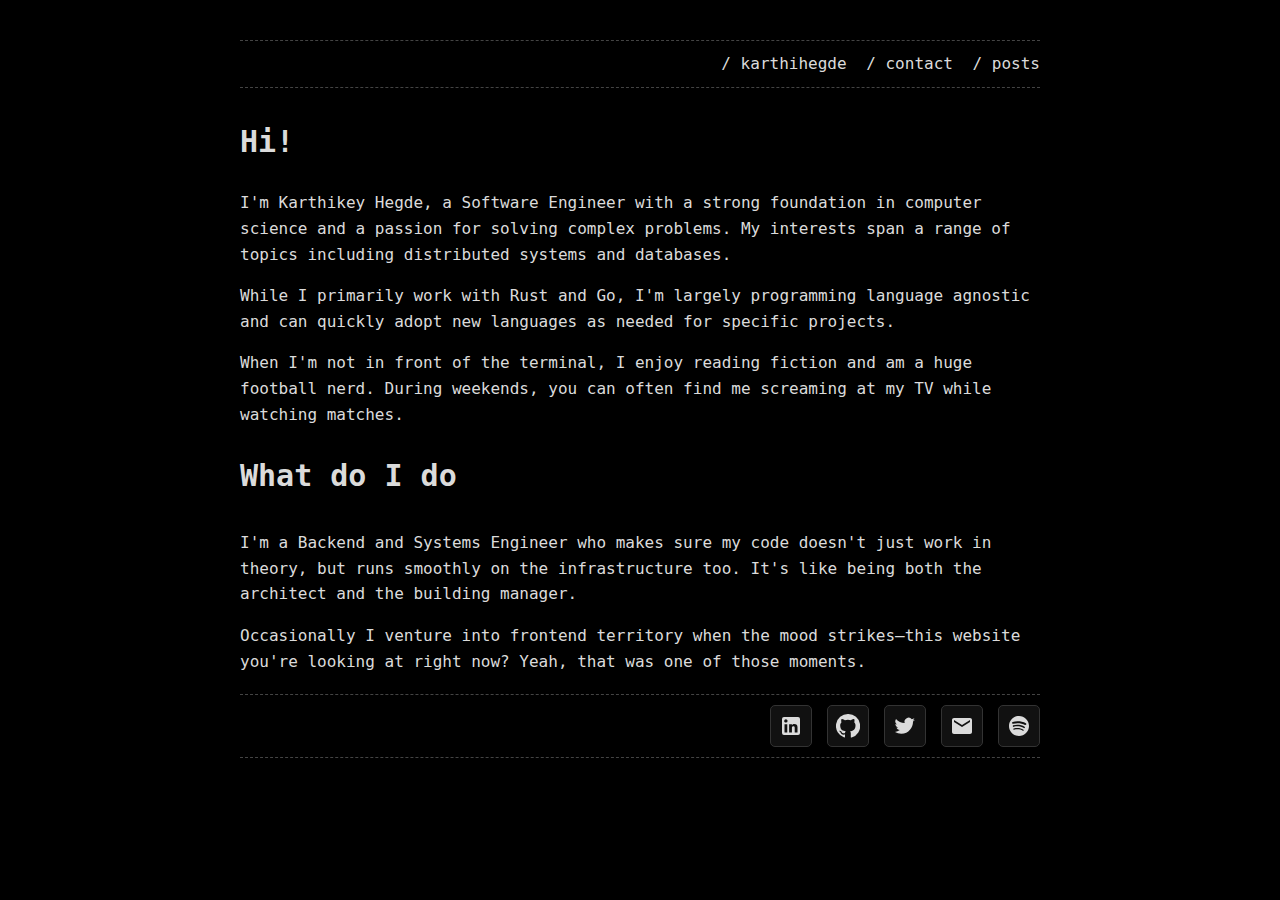
<file: index.html>
<!DOCTYPE html>
<html lang="en">
<head>
    <meta charset="UTF-8">
    <meta name="viewport" content="width=device-width, initial-scale=1.0">
    <title>Karthikey Hegde</title>
    <link rel="stylesheet" href = "styles.css">
</head>
<!-- Google tag (gtag.js) -->
<script async src="https://www.googletagmanager.com/gtag/js?id=G-QMCKX3D5N7"></script>
<script>
  window.dataLayer = window.dataLayer || [];
  function gtag(){dataLayer.push(arguments);}
  gtag('js', new Date());

  gtag('config', 'G-QMCKX3D5N7');
</script>
<body>
    <div class="header">
        <nav>
            <a href="/" class="nav-link">/ karthihegde</a>
            <a href="contact" class="nav-link">/ contact</a>
            <a href="posts" class="nav-link">/ posts</a>
        </nav>
    </div>

    <div class="content">
        <div class="welcome">
            <h2>Hi!</h2>
        </div>
        <p>I'm Karthikey Hegde, a Software Engineer with a strong foundation in computer science and a passion for solving complex problems. My interests span a range of topics including distributed systems and databases.</p>
        <p>While I primarily work with Rust and Go, I'm largely programming language agnostic and can quickly adopt new languages as needed for specific projects.</p>
        <p>When I'm not in front of the terminal, I enjoy reading fiction and am a huge football nerd. During weekends, you can often find me screaming at my TV while watching matches.</p>
        <div class = "welcome">
            <h2> What do I do </h2>
        </div>
    </div>
    <p>I'm a Backend and Systems Engineer who makes sure my code doesn't just work in theory, but runs smoothly on the infrastructure too. It's like being both the architect and the building manager.</p>
    <p>Occasionally I venture into frontend territory when the mood strikes—this website you're looking at right now? Yeah, that was one of those moments.</p>

    <div class="footer">
        <div class="social-links">
            <a href="https://linkedin.com/in/karthihegde010" target = "_blank" class="social-icon" aria-label="LinkedIn">
                <svg xmlns="http://www.w3.org/2000/svg" width="24" height="24" viewBox="0 0 24 24" fill="#DBDBDB">
                    <path d="M19 3a2 2 0 0 1 2 2v14a2 2 0 0 1-2 2H5a2 2 0 0 1-2-2V5a2 2 0 0 1 2-2h14m-.5 15.5v-5.3a3.26 3.26 0 0 0-3.26-3.26c-.85 0-1.84.52-2.32 1.3v-1.11h-2.79v8.37h2.79v-4.93c0-.77.62-1.4 1.39-1.4a1.4 1.4 0 0 1 1.4 1.4v4.93h2.79M6.88 8.56a1.68 1.68 0 0 0 1.68-1.68c0-.93-.75-1.69-1.68-1.69a1.69 1.69 0 0 0-1.69 1.69c0 .93.76 1.68 1.69 1.68m1.39 9.94v-8.37H5.5v8.37h2.77z"></path>
                </svg>
            </a>
            <a href="https://github.com/dracarys18" target = "_blank" class="social-icon" aria-label="GitHub">
                <svg xmlns="http://www.w3.org/2000/svg" width="24" height="24" viewBox="0 0 24 24" fill="currentColor">
                    <path d="M12 0a12 12 0 0 0-3.8 23.4c.6.1.8-.3.8-.6v-2.2c-3.3.7-4-1.4-4-1.4-.6-1.4-1.4-1.8-1.4-1.8-1-.7.1-.7.1-.7 1.2 0 1.9 1.2 1.9 1.2 1 1.8 2.8 1.3 3.4 1 .1-.8.4-1.3.8-1.6-2.8-.3-5.6-1.3-5.6-6 0-1.2.5-2.3 1.3-3.1-.2-.4-.6-1.6 0-3.2 0 0 1-.3 3.4 1.2a11.5 11.5 0 0 1 6 0c2.3-1.5 3.3-1.2 3.3-1.2.6 1.6.2 2.8 0 3.2.9.8 1.3 1.9 1.3 3.2 0 4.6-2.9 5.6-5.6 5.9.5.4.9 1.1.9 2.3v3.3c0 .3.1.7.8.6A12 12 0 0 0 12 0"></path>
                </svg>
            </a>
            <a href="https://twitter.com/karthihegde" target = "_blank" class="social-icon" aria-label="Twitter">
                <svg xmlns="http://www.w3.org/2000/svg" width="24" height="24" viewBox="0 0 24 24" fill="#DBDBDB">
                    <path d="M22 5.8a8.5 8.5 0 0 1-2.4.7 4.2 4.2 0 0 0 1.8-2.3c-.8.5-1.7.8-2.6 1a4.1 4.1 0 0 0-7.1 3.8A11.7 11.7 0 0 1 3 4.9a4.1 4.1 0 0 0 1.3 5.6c-.7 0-1.3-.2-1.9-.5 0 1.7 1.2 3.2 2.8 3.6-.3.1-.7.1-1 .1l-.7-.1c.4 1.5 1.7 2.5 3.3 2.5A8.3 8.3 0 0 1 2 17.9a11.7 11.7 0 0 0 6.3 1.8c7.6 0 11.7-6.3 11.7-11.7v-.5c.8-.6 1.5-1.3 2-2.1z"></path>
                </svg>
            </a>
            <a href="mailto:me@karthihegde.dev" target = "_blank" class="social-icon" aria-label="Email">
                <svg xmlns="http://www.w3.org/2000/svg" width="24" height="24" viewBox="0 0 24 24" fill="#DBDBDB">
                    <path d="M20 4H4c-1.1 0-2 .9-2 2v12c0 1.1.9 2 2 2h16c1.1 0 2-.9 2-2V6c0-1.1-.9-2-2-2zm0 4l-8 5-8-5V6l8 5 8-5v2z"></path>
                </svg>
            </a>
            <a href="https://open.spotify.com/user/kirikkarthi" target = "_blank" class="social-icon" aria-label="Spotify">
                <svg xmlns="http://www.w3.org/2000/svg" width="24" height="24" viewBox="0 0 24 24" fill="#DBDBDB">
                    <path d="M12 2C6.48 2 2 6.48 2 12s4.48 10 10 10 10-4.48 10-10S17.52 2 12 2zm4.65 14.52c-.2.3-.56.4-.86.2-2.35-1.44-5.3-1.76-8.78-.96-.34.08-.68-.13-.76-.47-.08-.34.13-.68.47-.76 3.8-.87 7.07-.5 9.73 1.13.3.19.4.55.2.86zm1.24-2.76c-.25.37-.7.5-1.07.25-2.7-1.66-6.8-2.14-9.98-1.17-.42.16-.86-.05-1.02-.47-.16-.41.05-.86.47-1.02 3.65-1.1 8.17-.57 11.26 1.34.37.25.5.7.25 1.07zm.1-2.85c-3.24-1.92-8.57-2.1-11.66-1.16-.5.17-1.02-.1-1.18-.6-.16-.49.1-1.02.6-1.17 3.54-1.08 9.4-.86 13.12 1.34.44.26.58.84.33 1.28-.26.43-.84.57-1.27.31z"></path>
                </svg>
            </a>
        </div>
    </div>
</body>
</html>
</file>
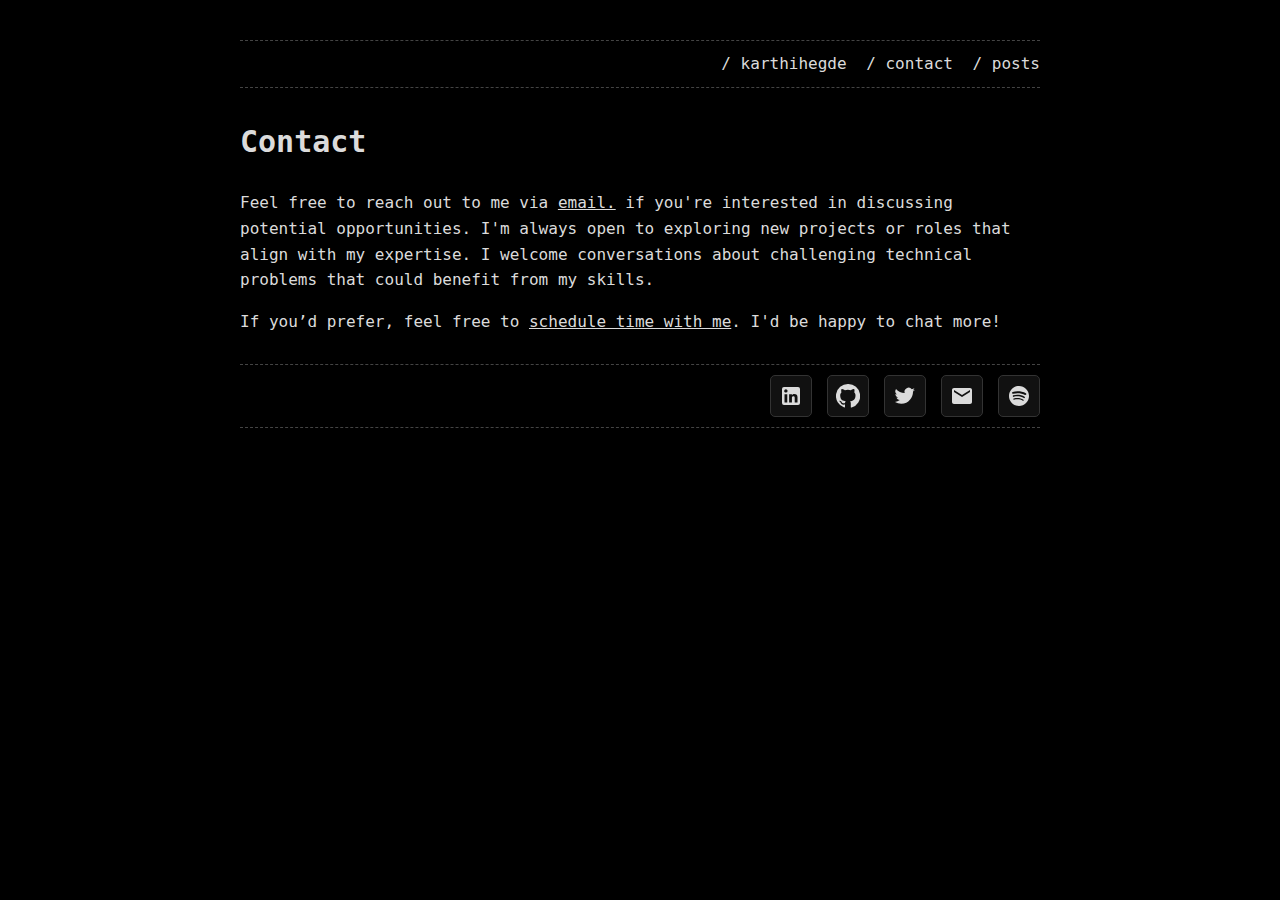
<file: contact.html>
<!DOCTYPE html>
<html lang="en">
<head>
    <meta charset="UTF-8">
    <meta name="viewport" content="width=device-width, initial-scale=1.0">
    <title>Karthikey Hegde</title>
    <link rel="stylesheet" href = "styles.css">
</head>
<!-- Google tag (gtag.js) -->
<script async src="https://www.googletagmanager.com/gtag/js?id=G-QMCKX3D5N7"></script>
<script>
  window.dataLayer = window.dataLayer || [];
  function gtag(){dataLayer.push(arguments);}
  gtag('js', new Date());

  gtag('config', 'G-QMCKX3D5N7');
</script>
<body>
    <div class="header">
        <nav>
            <a href="/" class="nav-link">/ karthihegde</a>
            <a href="contact" class="nav-link">/ contact</a>
            <a href="posts" class="nav-link">/ posts</a>
        </nav>
    </div>
    <div class = "content">
        <div class = "welcome">
            <h2>Contact</h2>
        </div>
        <p>Feel free to reach out to me via <a href="mailto:me@karthihegde.dev" target = "_blank"><u>email.</u></a> if you're interested in discussing potential opportunities. I'm always open to exploring new projects or roles that align with my expertise. I welcome conversations about challenging technical problems that could benefit from my skills.</p> 
        <!-- Calendly link widget begin -->
        <link href="https://assets.calendly.com/assets/external/widget.css" rel="stylesheet">
        <script src="https://assets.calendly.com/assets/external/widget.js" type="text/javascript" async></script>
        <p>If you’d prefer, feel free to <a href="" onclick="Calendly.initPopupWidget({url: 'https://calendly.com/karthihegde/30min?primary_color=ffffff'});return false;"><u>schedule time with me</u></a>. I'd be happy to chat more!</p>
        <!-- Calendly link widget end -->
    </div>
    <div class="footer">
        <div class="social-links">
            <a href="https://linkedin.com/in/karthihegde010" target = "_blank" class="social-icon" aria-label="LinkedIn">
                <svg xmlns="http://www.w3.org/2000/svg" width="24" height="24" viewBox="0 0 24 24" fill="#DBDBDB">
                    <path d="M19 3a2 2 0 0 1 2 2v14a2 2 0 0 1-2 2H5a2 2 0 0 1-2-2V5a2 2 0 0 1 2-2h14m-.5 15.5v-5.3a3.26 3.26 0 0 0-3.26-3.26c-.85 0-1.84.52-2.32 1.3v-1.11h-2.79v8.37h2.79v-4.93c0-.77.62-1.4 1.39-1.4a1.4 1.4 0 0 1 1.4 1.4v4.93h2.79M6.88 8.56a1.68 1.68 0 0 0 1.68-1.68c0-.93-.75-1.69-1.68-1.69a1.69 1.69 0 0 0-1.69 1.69c0 .93.76 1.68 1.69 1.68m1.39 9.94v-8.37H5.5v8.37h2.77z"></path>
                </svg>
            </a>
            <a href="https://github.com/dracarys18" target = "_blank" class="social-icon" aria-label="GitHub">
                <svg xmlns="http://www.w3.org/2000/svg" width="24" height="24" viewBox="0 0 24 24" fill="currentColor">
                    <path d="M12 0a12 12 0 0 0-3.8 23.4c.6.1.8-.3.8-.6v-2.2c-3.3.7-4-1.4-4-1.4-.6-1.4-1.4-1.8-1.4-1.8-1-.7.1-.7.1-.7 1.2 0 1.9 1.2 1.9 1.2 1 1.8 2.8 1.3 3.4 1 .1-.8.4-1.3.8-1.6-2.8-.3-5.6-1.3-5.6-6 0-1.2.5-2.3 1.3-3.1-.2-.4-.6-1.6 0-3.2 0 0 1-.3 3.4 1.2a11.5 11.5 0 0 1 6 0c2.3-1.5 3.3-1.2 3.3-1.2.6 1.6.2 2.8 0 3.2.9.8 1.3 1.9 1.3 3.2 0 4.6-2.9 5.6-5.6 5.9.5.4.9 1.1.9 2.3v3.3c0 .3.1.7.8.6A12 12 0 0 0 12 0"></path>
                </svg>
            </a>
            <a href="https://twitter.com/karthihegde" target = "_blank" class="social-icon" aria-label="Twitter">
                <svg xmlns="http://www.w3.org/2000/svg" width="24" height="24" viewBox="0 0 24 24" fill="#DBDBDB">
                    <path d="M22 5.8a8.5 8.5 0 0 1-2.4.7 4.2 4.2 0 0 0 1.8-2.3c-.8.5-1.7.8-2.6 1a4.1 4.1 0 0 0-7.1 3.8A11.7 11.7 0 0 1 3 4.9a4.1 4.1 0 0 0 1.3 5.6c-.7 0-1.3-.2-1.9-.5 0 1.7 1.2 3.2 2.8 3.6-.3.1-.7.1-1 .1l-.7-.1c.4 1.5 1.7 2.5 3.3 2.5A8.3 8.3 0 0 1 2 17.9a11.7 11.7 0 0 0 6.3 1.8c7.6 0 11.7-6.3 11.7-11.7v-.5c.8-.6 1.5-1.3 2-2.1z"></path>
                </svg>
            </a>
            <a href="mailto:me@karthihede.dev" target = "_blank" class="social-icon" aria-label="Email">
                <svg xmlns="http://www.w3.org/2000/svg" width="24" height="24" viewBox="0 0 24 24" fill="#DBDBDB">
                    <path d="M20 4H4c-1.1 0-2 .9-2 2v12c0 1.1.9 2 2 2h16c1.1 0 2-.9 2-2V6c0-1.1-.9-2-2-2zm0 4l-8 5-8-5V6l8 5 8-5v2z"></path>
                </svg>
            </a>
            <a href="https://open.spotify.com/user/kirikkarthi" target = "_blank" class="social-icon" aria-label="Spotify">
                <svg xmlns="http://www.w3.org/2000/svg" width="24" height="24" viewBox="0 0 24 24" fill="#DBDBDB">
                    <path d="M12 2C6.48 2 2 6.48 2 12s4.48 10 10 10 10-4.48 10-10S17.52 2 12 2zm4.65 14.52c-.2.3-.56.4-.86.2-2.35-1.44-5.3-1.76-8.78-.96-.34.08-.68-.13-.76-.47-.08-.34.13-.68.47-.76 3.8-.87 7.07-.5 9.73 1.13.3.19.4.55.2.86zm1.24-2.76c-.25.37-.7.5-1.07.25-2.7-1.66-6.8-2.14-9.98-1.17-.42.16-.86-.05-1.02-.47-.16-.41.05-.86.47-1.02 3.65-1.1 8.17-.57 11.26 1.34.37.25.5.7.25 1.07zm.1-2.85c-3.24-1.92-8.57-2.1-11.66-1.16-.5.17-1.02-.1-1.18-.6-.16-.49.1-1.02.6-1.17 3.54-1.08 9.4-.86 13.12 1.34.44.26.58.84.33 1.28-.26.43-.84.57-1.27.31z"></path>
                </svg>
            </a>
        </div>
    </div>
</body>
</file>
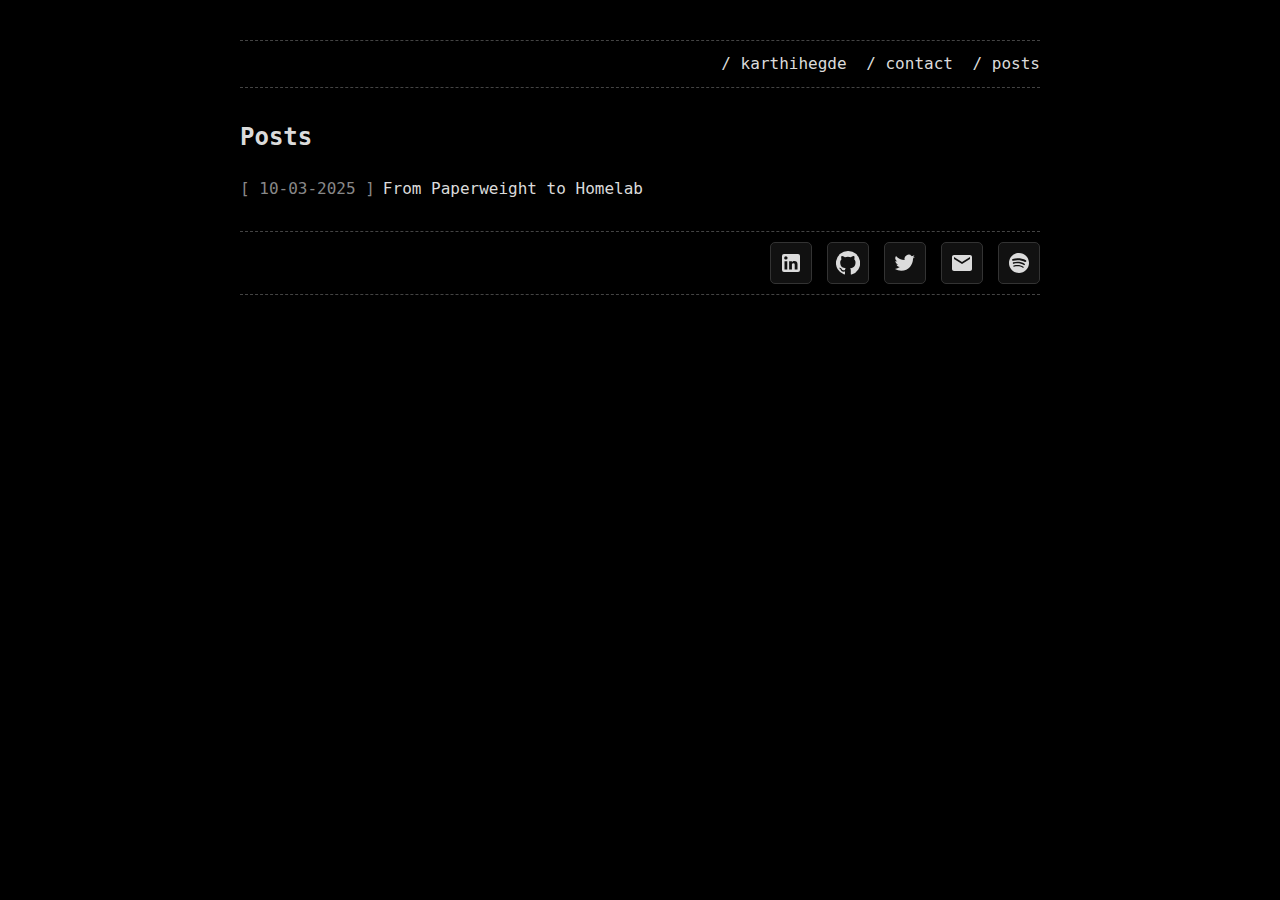
<file: posts.html>
<!DOCTYPE html>
<html lang="en">
<head>
    <meta charset="UTF-8">
    <meta name="viewport" content="width=device-width, initial-scale=1.0">
    <title>Karthikey Hegde</title>
    <link rel="stylesheet" href = "styles.css">
</head>
<!-- Google tag (gtag.js) -->
<script async src="https://www.googletagmanager.com/gtag/js?id=G-QMCKX3D5N7"></script>
<script>
  window.dataLayer = window.dataLayer || [];
  function gtag(){dataLayer.push(arguments);}
  gtag('js', new Date());

  gtag('config', 'G-QMCKX3D5N7');
</script>
<body>
    <div class="header">
        <nav>
            <a href="/" class="nav-link">/ karthihegde</a>
            <a href="contact" class="nav-link">/ contact</a>
            <a href="posts" class="nav-link">/ posts</a>
        </nav>
    </div>
    <div class="content">
        <ul class="post-list">
            <h2>Posts</h2>
            <li>
                <span class = "date">[ 10-03-2025 ] </span>
                <span class="post-title"><a href = "posts/from_paperweight_to_homelab">From Paperweight to Homelab</a></span>
            </li>
        </ul>
    </div>
    <div class="footer">
        <div class="social-links">
            <a href="https://linkedin.com/in/karthihegde010" target = "_blank" class="social-icon" aria-label="LinkedIn">
                <svg xmlns="http://www.w3.org/2000/svg" width="24" height="24" viewBox="0 0 24 24" fill="#DBDBDB">
                    <path d="M19 3a2 2 0 0 1 2 2v14a2 2 0 0 1-2 2H5a2 2 0 0 1-2-2V5a2 2 0 0 1 2-2h14m-.5 15.5v-5.3a3.26 3.26 0 0 0-3.26-3.26c-.85 0-1.84.52-2.32 1.3v-1.11h-2.79v8.37h2.79v-4.93c0-.77.62-1.4 1.39-1.4a1.4 1.4 0 0 1 1.4 1.4v4.93h2.79M6.88 8.56a1.68 1.68 0 0 0 1.68-1.68c0-.93-.75-1.69-1.68-1.69a1.69 1.69 0 0 0-1.69 1.69c0 .93.76 1.68 1.69 1.68m1.39 9.94v-8.37H5.5v8.37h2.77z"></path>
                </svg>
            </a>
            <a href="https://github.com/dracarys18" target = "_blank" class="social-icon" aria-label="GitHub">
                <svg xmlns="http://www.w3.org/2000/svg" width="24" height="24" viewBox="0 0 24 24" fill="currentColor">
                    <path d="M12 0a12 12 0 0 0-3.8 23.4c.6.1.8-.3.8-.6v-2.2c-3.3.7-4-1.4-4-1.4-.6-1.4-1.4-1.8-1.4-1.8-1-.7.1-.7.1-.7 1.2 0 1.9 1.2 1.9 1.2 1 1.8 2.8 1.3 3.4 1 .1-.8.4-1.3.8-1.6-2.8-.3-5.6-1.3-5.6-6 0-1.2.5-2.3 1.3-3.1-.2-.4-.6-1.6 0-3.2 0 0 1-.3 3.4 1.2a11.5 11.5 0 0 1 6 0c2.3-1.5 3.3-1.2 3.3-1.2.6 1.6.2 2.8 0 3.2.9.8 1.3 1.9 1.3 3.2 0 4.6-2.9 5.6-5.6 5.9.5.4.9 1.1.9 2.3v3.3c0 .3.1.7.8.6A12 12 0 0 0 12 0"></path>
                </svg>
            </a>
            <a href="https://twitter.com/karthihegde" target = "_blank" class="social-icon" aria-label="Twitter">
                <svg xmlns="http://www.w3.org/2000/svg" width="24" height="24" viewBox="0 0 24 24" fill="#DBDBDB">
                    <path d="M22 5.8a8.5 8.5 0 0 1-2.4.7 4.2 4.2 0 0 0 1.8-2.3c-.8.5-1.7.8-2.6 1a4.1 4.1 0 0 0-7.1 3.8A11.7 11.7 0 0 1 3 4.9a4.1 4.1 0 0 0 1.3 5.6c-.7 0-1.3-.2-1.9-.5 0 1.7 1.2 3.2 2.8 3.6-.3.1-.7.1-1 .1l-.7-.1c.4 1.5 1.7 2.5 3.3 2.5A8.3 8.3 0 0 1 2 17.9a11.7 11.7 0 0 0 6.3 1.8c7.6 0 11.7-6.3 11.7-11.7v-.5c.8-.6 1.5-1.3 2-2.1z"></path>
                </svg>
            </a>
            <a href="mailto:me@karthihegde.dev" target = "_blank" class="social-icon" aria-label="Email">
                <svg xmlns="http://www.w3.org/2000/svg" width="24" height="24" viewBox="0 0 24 24" fill="#DBDBDB">
                    <path d="M20 4H4c-1.1 0-2 .9-2 2v12c0 1.1.9 2 2 2h16c1.1 0 2-.9 2-2V6c0-1.1-.9-2-2-2zm0 4l-8 5-8-5V6l8 5 8-5v2z"></path>
                </svg>
            </a>
            <a href="https://open.spotify.com/user/kirikkarthi" target = "_blank" class="social-icon" aria-label="Spotify">
                <svg xmlns="http://www.w3.org/2000/svg" width="24" height="24" viewBox="0 0 24 24" fill="#DBDBDB">
                    <path d="M12 2C6.48 2 2 6.48 2 12s4.48 10 10 10 10-4.48 10-10S17.52 2 12 2zm4.65 14.52c-.2.3-.56.4-.86.2-2.35-1.44-5.3-1.76-8.78-.96-.34.08-.68-.13-.76-.47-.08-.34.13-.68.47-.76 3.8-.87 7.07-.5 9.73 1.13.3.19.4.55.2.86zm1.24-2.76c-.25.37-.7.5-1.07.25-2.7-1.66-6.8-2.14-9.98-1.17-.42.16-.86-.05-1.02-.47-.16-.41.05-.86.47-1.02 3.65-1.1 8.17-.57 11.26 1.34.37.25.5.7.25 1.07zm.1-2.85c-3.24-1.92-8.57-2.1-11.66-1.16-.5.17-1.02-.1-1.18-.6-.16-.49.1-1.02.6-1.17 3.54-1.08 9.4-.86 13.12 1.34.44.26.58.84.33 1.28-.26.43-.84.57-1.27.31z"></path>
                </svg>
            </a>
        </div>
    </div>
</body>
</file>
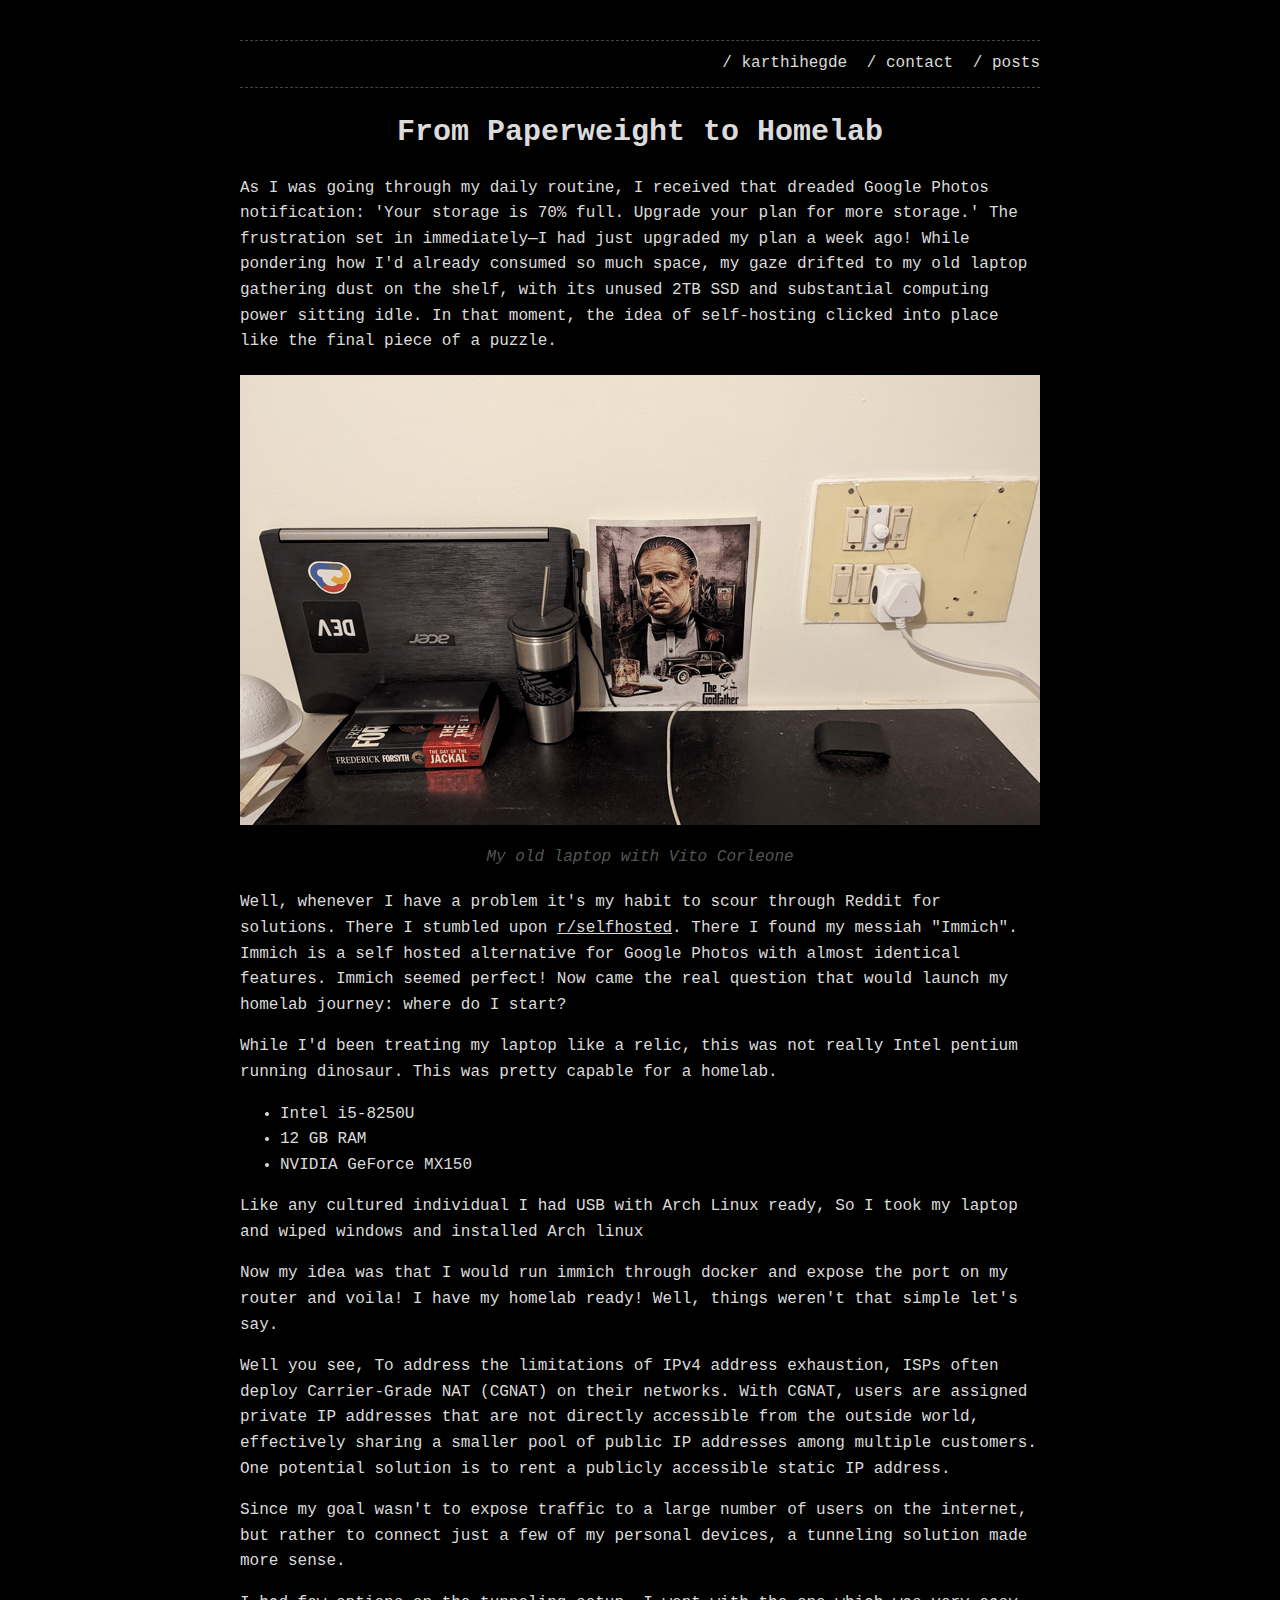
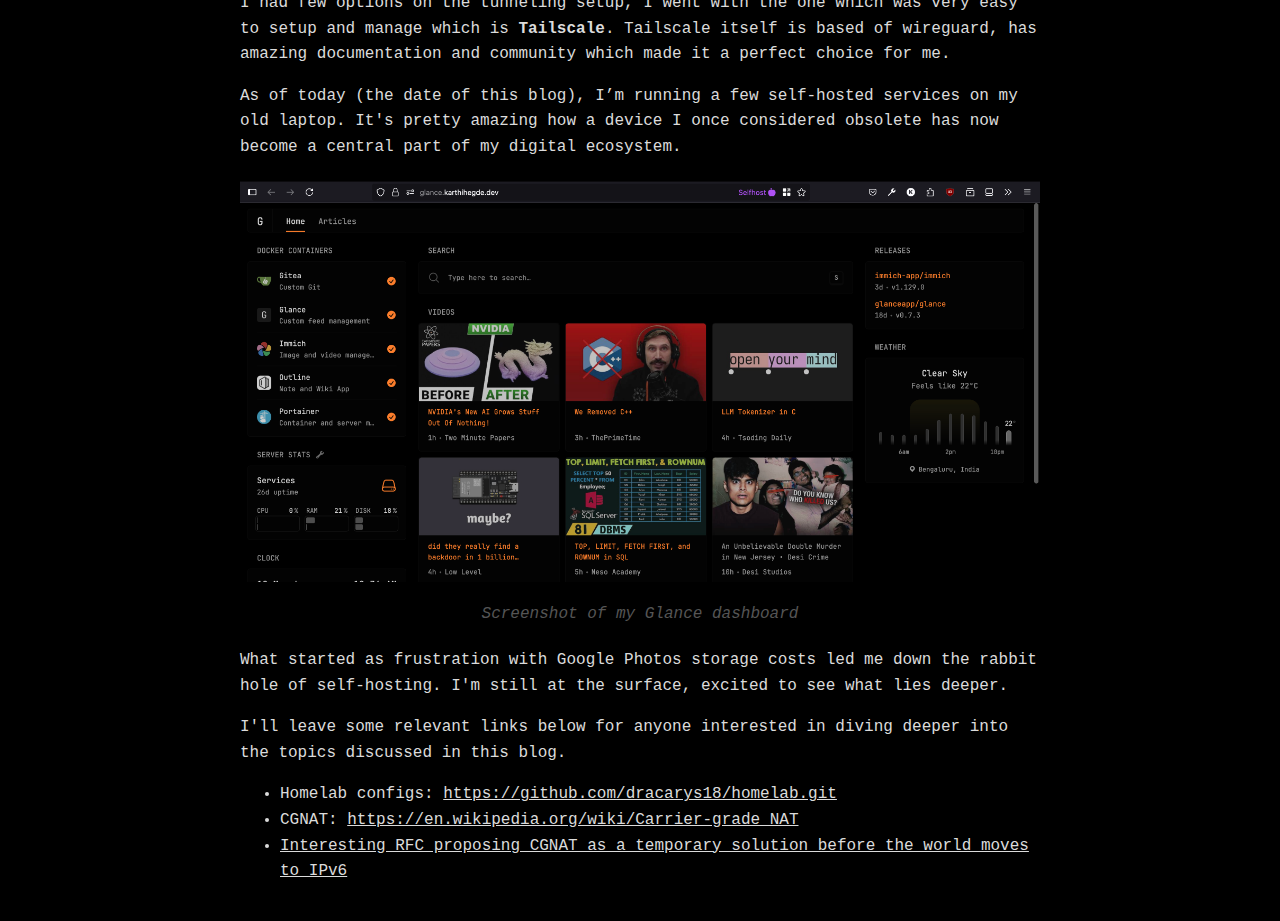
<file: posts/from_paperweight_to_homelab.html>
<!DOCTYPE html>
<html lang="en">
<head>
    <meta charset="UTF-8">
    <meta name="viewport" content="width=device-width, initial-scale=1.0">
    <title>Karthikey Hegde</title>
    <link rel="stylesheet" href = "../styles.css">
</head>
<!-- Google tag (gtag.js) -->
<script async src="https://www.googletagmanager.com/gtag/js?id=G-QMCKX3D5N7"></script>
<script>
  window.dataLayer = window.dataLayer || [];
  function gtag(){dataLayer.push(arguments);}
  gtag('js', new Date());

  gtag('config', 'G-QMCKX3D5N7');
</script>
<body>
    <div class="header">
        <nav>
            <a href="/" class="nav-link">/ karthihegde</a>
            <a href="../contact.html" class="nav-link">/ contact</a>
            <a href="../posts.html" class="nav-link">/ posts</a>
        </nav>
    </div>
    <div class = "blog_title">From Paperweight to Homelab</div>
    <p> As I was going through my daily routine, I received that dreaded Google Photos notification: 'Your storage is 70% full. Upgrade your plan for more storage.' The frustration set in immediately—I had just upgraded my plan a week ago! While pondering how I'd already consumed so much space, my gaze drifted to my old laptop gathering dust on the shelf, with its unused 2TB SSD and substantial computing power sitting idle. In that moment, the idea of self-hosting clicked into place like the final piece of a puzzle.</p>
    <figure class="image-container">
        <img src="./assets/vito.png" alt="Self-hosting illustration" class="blog-image"></img>
        <figcaption class="image-quote">My old laptop with Vito Corleone</figcaption>
    </figure>
    <p> Well, whenever I have a problem it's my habit to scour through Reddit for solutions. There I stumbled upon <a href = "https://www.reddit.com/r/selfhosted"><u>r/selfhosted</u></a>. There I found my messiah "Immich". Immich is a self hosted alternative for Google Photos with almost identical features. Immich seemed perfect! Now came the real question that would launch my homelab journey: where do I start?</p>
    <p> While I'd been treating my laptop like a relic, this was not really Intel pentium running dinosaur. This was pretty capable for a homelab.
    <ul>
        <li>Intel i5-8250U</li>
        <li>12 GB RAM</li>
        <li>NVIDIA GeForce MX150 </li>
    </ul>
    </p>
    <p> Like any cultured individual I had USB with Arch Linux ready, So I took my laptop and wiped windows and installed Arch linux</p>
    <p> Now my idea was that I would run immich through docker and expose the port on my router and voila! I have my homelab ready! Well, things weren't that simple let's say.</p>
    <p> Well you see, To address the limitations of IPv4 address exhaustion, ISPs often deploy Carrier-Grade NAT (CGNAT) on their networks. With CGNAT, users are assigned private IP addresses that are not directly accessible from the outside world, effectively sharing a smaller pool of public IP addresses among multiple customers.<br> One potential solution is to rent a publicly accessible static IP address.</p>
    <p> Since my goal wasn't to expose traffic to a large number of users on the internet, but rather to connect just a few of my personal devices, a tunneling solution made more sense.</p>
    <p> I had few options on the tunneling setup, I went with the one which was very easy to setup and manage which is <b> Tailscale</b>. Tailscale itself is based of wireguard, has amazing documentation and community which made it a perfect choice for me.</p>
    <p> As of today (the date of this blog), I’m running a few self-hosted services on my old laptop. It's pretty amazing how a device I once considered obsolete has now become a central part of my digital ecosystem.</p>
    <figure class="image-container">
        <img src="./assets/glance.png" alt="Self-hosting illustration" class="blog-image"></img>
        <figcaption class="image-quote">Screenshot of my Glance dashboard</figcaption>
    </figure>
    <p>What started as frustration with Google Photos storage costs led me down the rabbit hole of self-hosting. I'm still at the surface, excited to see what lies deeper.</p>
    <p> I'll leave some relevant links below for anyone interested in diving deeper into the topics discussed in this blog.</p>
    <ul>
        <li> Homelab configs: <a href = "https://github.com/dracarys18/homelab.git"><u>https://github.com/dracarys18/homelab.git</u></a> </li>
        <li> CGNAT: <a href = "https://en.wikipedia.org/wiki/Carrier-grade_NAT"><u>https://en.wikipedia.org/wiki/Carrier-grade_NAT</u></a></li>
        <li><a href = "https://datatracker.ietf.org/doc/html/rfc6264"> <u>Interesting RFC proposing CGNAT as a temporary solution before the world moves to IPv6 </u></a>
    </ul>
</body>
</file>
<file: styles.css>
body {
    background-color: #000;
    color: #DBDBDB;
    font-family: "Source Code Pro",monospace;
    line-height: 1.6;
    max-width: 800px;
    margin: 0 auto;
    padding: 20px;
    font-size: 16px;
}

a {
    color: #DBDBDB;
    text-decoration: none;
}

a:hover {
    text-decoration: underline;
}

.header, .footer {
    border-top: 1px dashed #444;
    border-bottom: 1px dashed #444;
    padding: 10px 0;
    margin: 20px 0;
    text-align: right;
    overflow: hidden;
}

.nav-link {
    margin-left: 10px;
}

.content {
    margin: 30px 0;
    overflow-wrap: break-word;
    word-wrap: break-word;
}

.post-list {
    list-style-type: none;
    padding: 0;
}

.post-list li {
    margin-bottom: 10px;
    display: flex;
    flex-wrap: wrap;
}

.date {
    color: #888;
    margin-right: 8px;
    white-space: nowrap;
}

.post-title {
    flex: 1;
    min-width: 150px;
}

.sidebar {
    margin-bottom: 30px;
}

.sidebar h3 {
    font-size: 1em;
    margin-bottom: 5px;
}

.sidebar ul {
    list-style-type: none;
    padding: 0;
    margin: 0;
}

.sidebar li {
    margin-bottom: 5px;
}

.welcome {
    font-size: 20px;
    font-weight: 800;
    margin-bottom: 20px;
}


.blog_title {
    font-size: 30px;
    font-weight: 800;
    margin-bottom: 20px;
    text-align: center;
}
.blog-image {
    max-width: 100%;
    height: auto;
    display: block;
    margin: 20px 0;
}

.image-container {
    margin: 20px 0;
    text-align: center;
}

.image-quote {
    font-style: italic;
    margin-top: 10px;
    color: #555;
    max-width: 80%;
    margin-left: auto;
    margin-right: auto;
}

.social-links {
    display: flex;
    gap: 15px;
    justify-content: flex-end
}

.social-icon {
    display: inline-block;
    width: 40px;
    height: 40px;
    background-color: #111111;
    border: 1px solid #333;
    border-radius: 5px;
    display: flex;
    align: right;
    align-items: center;
    justify-content: center;
    transition: background-color 0.2s;
}

.social-icon:hover {
    background-color: #333;
}

.social-icon img {
    width: 24px;
    height: 24px;
    filter: invert(80%);
}

/* Mobile responsiveness */
@media (max-width: 600px) {
    body {
        padding: 15px;
        font-size: 14px;
    }

    .header, .footer {
        text-align: left;
    }

    .nav-link {
        margin-left: 0;
        margin-right: 10px;
        display: inline-block;
        padding: 2px 0;
    }

    .post-list li {
        margin-bottom: 15px;
        flex-direction: column;
    }

    .date {
        display: block;
        margin-bottom: 3px;
    }

    .social-links {
        justify-content: center;
    }

    .blog-image {
        max-width: 80%;
        margin: 30px auto;
    }
}
</file>
